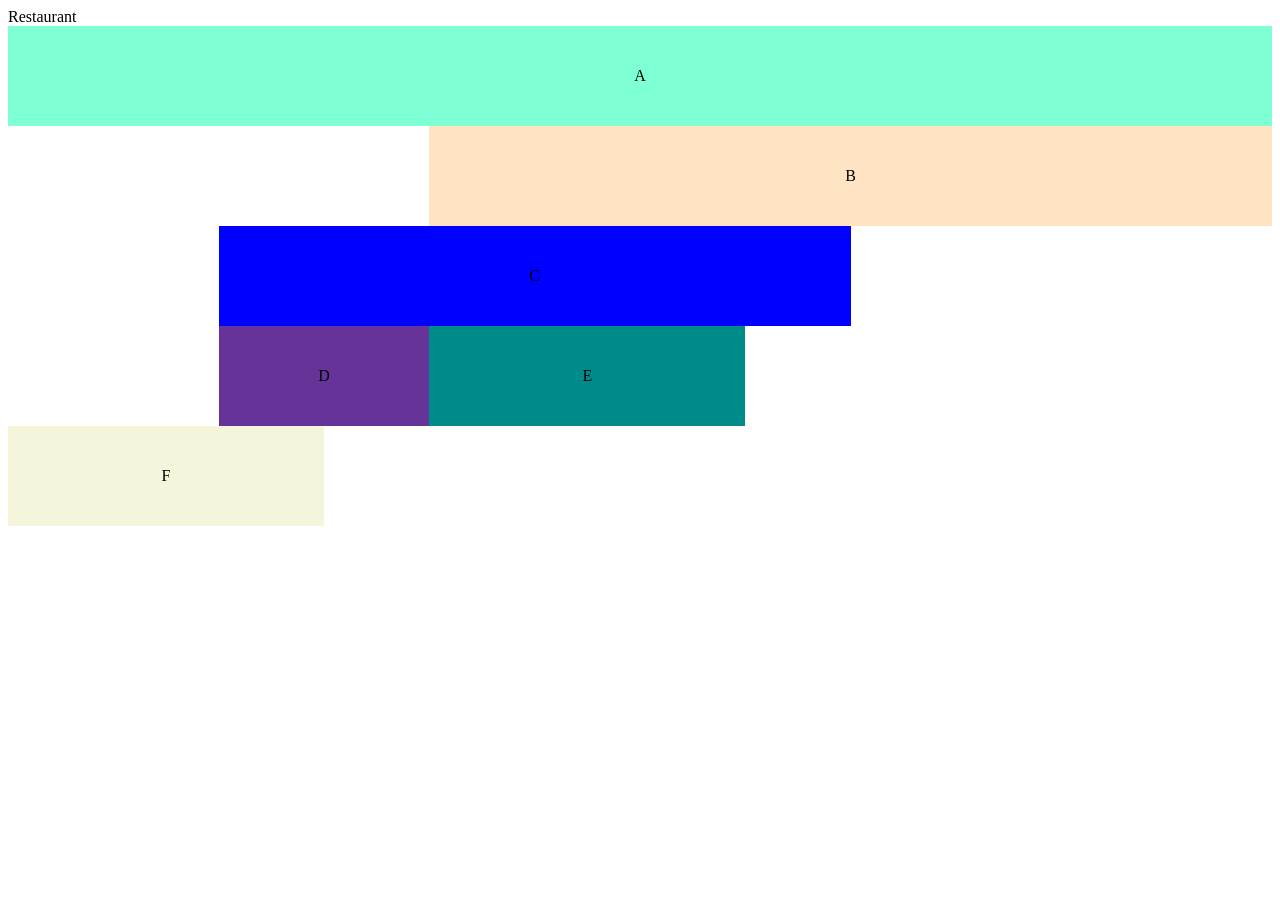
<file: html/12grid.html>
<!DOCTYPE html>

<html>
    <head>
        <title>name</title>
        
        <!-- open graph protocol 
        <meta property="og:title" content="title">
        <meta property="og:type" content="website">
        <meta property="og:image" content="image">
        <meta property="og:url" content="www.website.com">
        <meta property="og:description" content="description">
        <meta property="og:locale" content="en_PK">
        <meta property="og:site_name" content="name">
        
        -->
        

        <link rel="stylesheet" href="../css/12grid.css">
    </head>

    <body>
        <header>Restaurant
        </header>
        <main>
           <div class="container">
            <div class="segment A">A</div>
            <div class="segment B">B</div>
            <div class="segment C">C</div>
            <div class="segment D">D</div>
            <div class="segment E">E</div>
            <div class="segment F">F</div>
           </div>

        </main>

        <footer>

        </footer>
    </body>
</html>
</file>
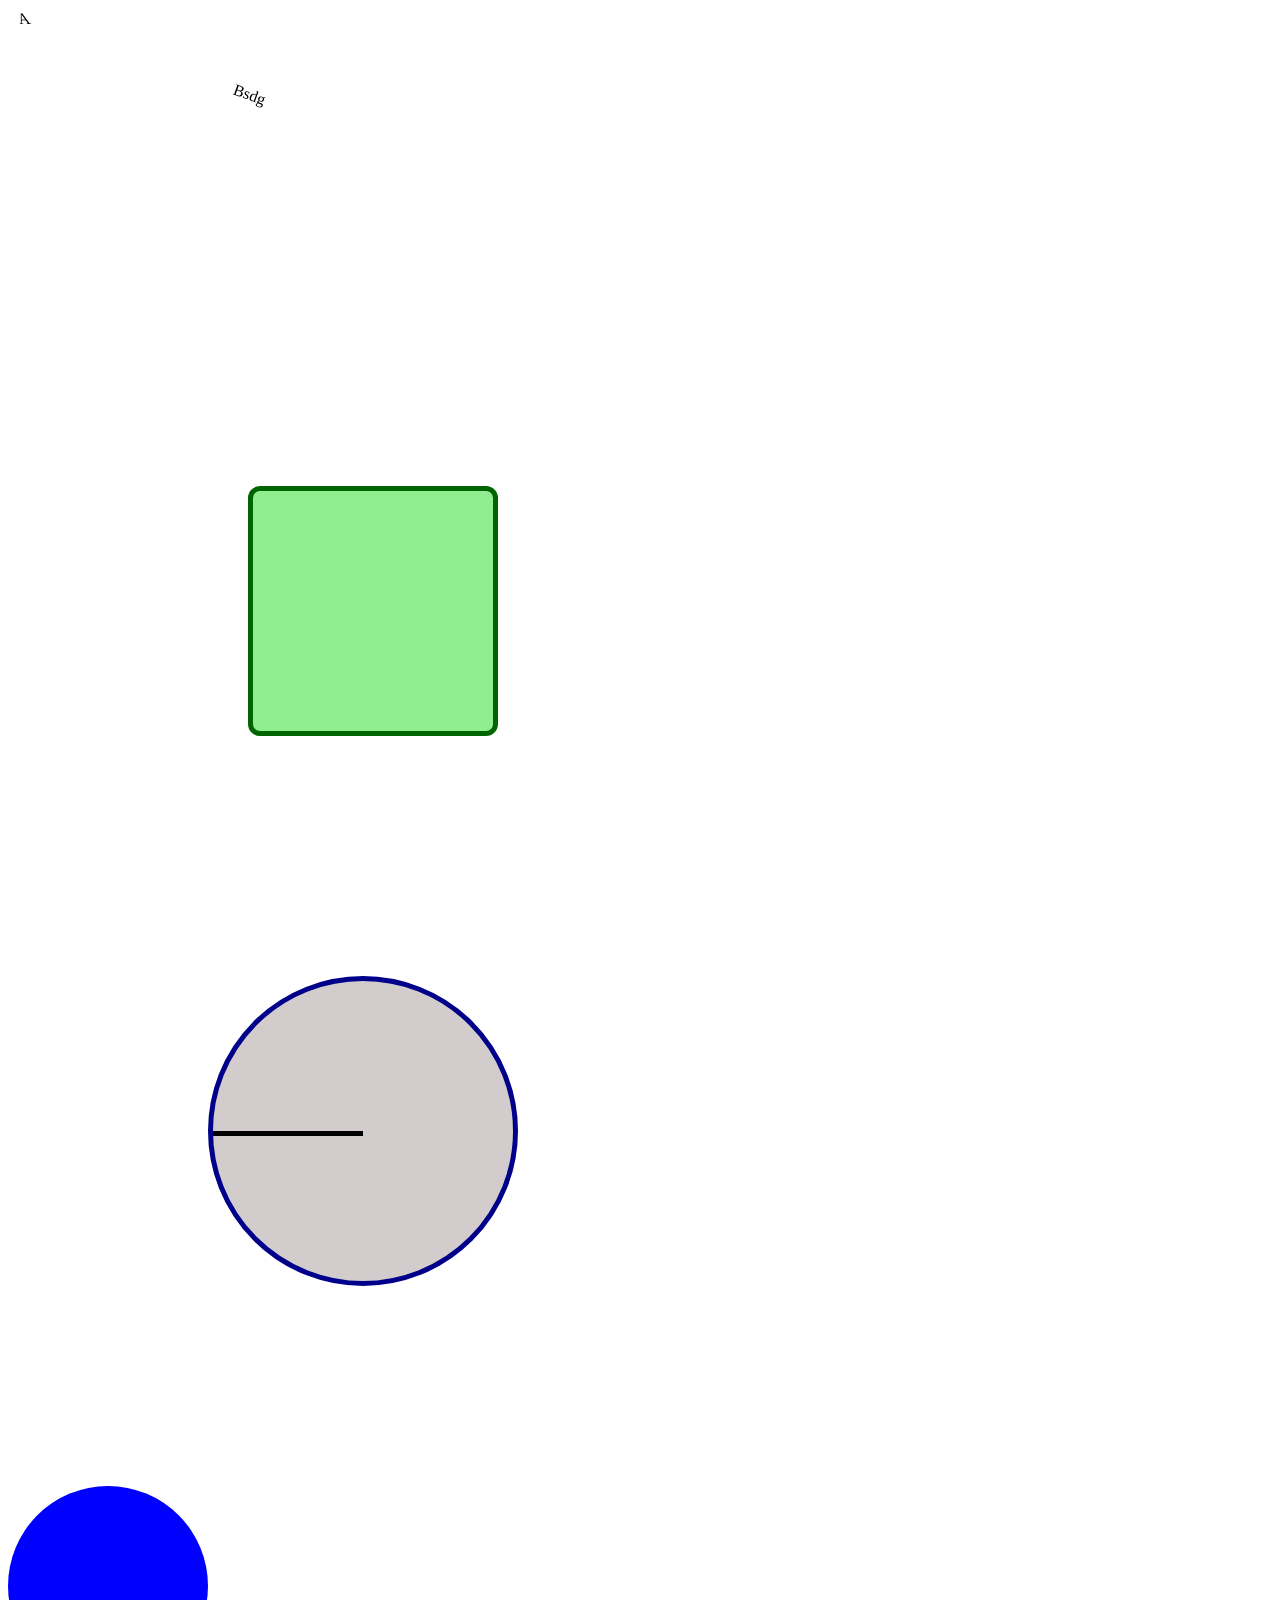
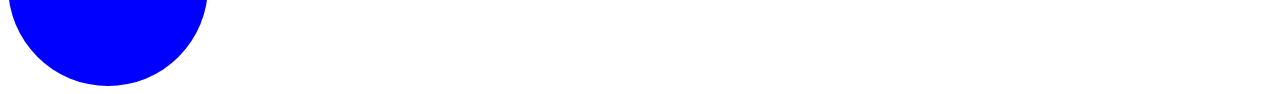
<file: html/animation.html>
<!DOCTYPE html>

<html>
    <head>
        <title>name</title>
        
        <!-- open graph protocol 
        <meta property="og:title" content="title">
        <meta property="og:type" content="website">
        <meta property="og:image" content="image">
        <meta property="og:url" content="www.website.com">
        <meta property="og:description" content="description">
        <meta property="og:locale" content="en_PK">
        <meta property="og:site_name" content="name">
        
        -->
        

        <link rel="stylesheet" href="../css/animation.css">
    </head>
    <body>
        <header>
        </header>
        <main>
            
            
           <div class="a">A</div>
           <div class="c"><p>Bsdg</p></div>
           <div class="box">

           </div>
           
           <div class="clock">
            <div class="hours hand"></div>
            <div class="minutes hand"></div>
           </div>

           <div class="ball">
                
           </div>

         

        </main>

        <footer>

        </footer>
    </body>
</html>
</file>
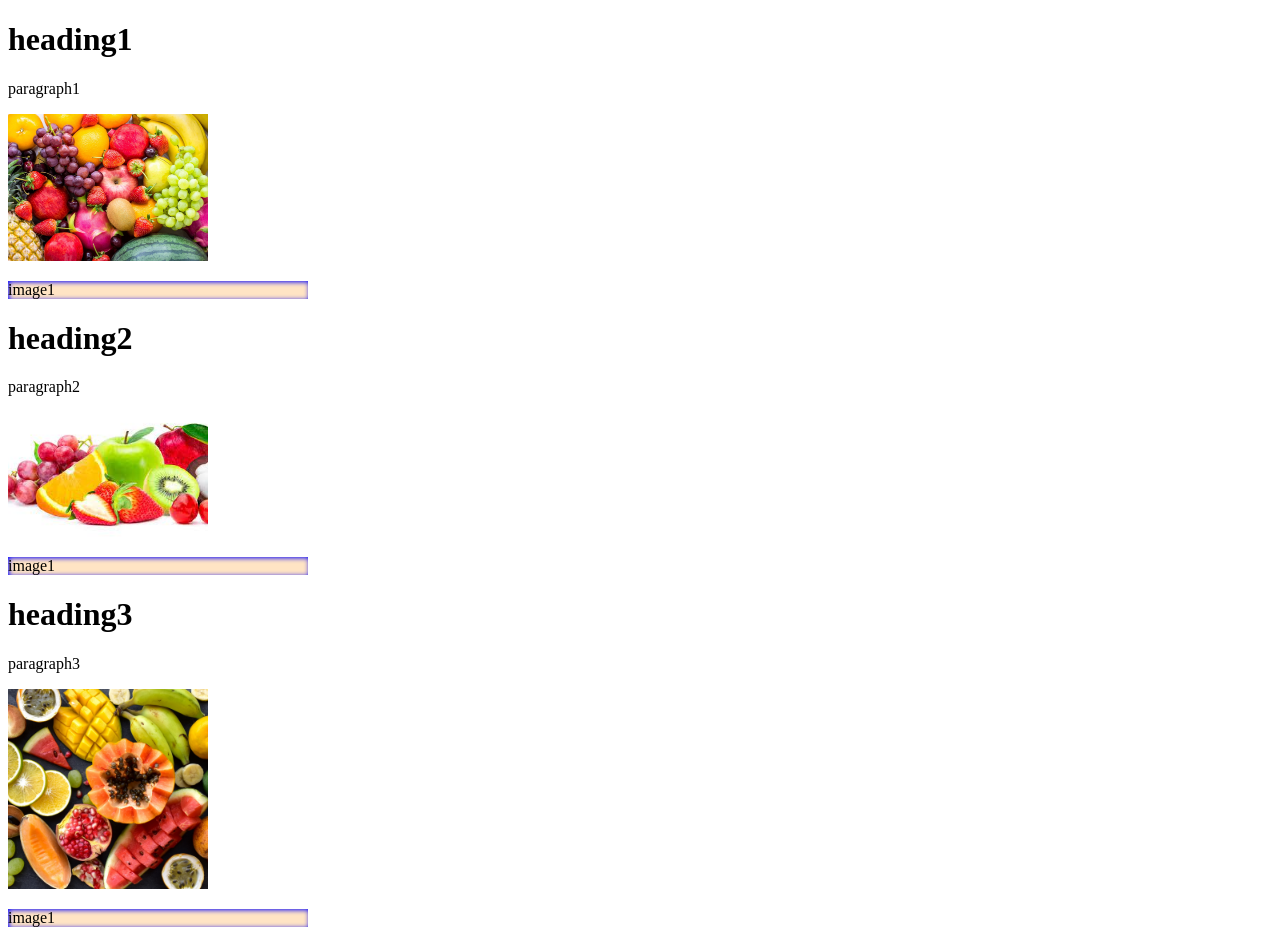
<file: html/combinationselectors.html>
<!DOCTYPE html>

<html>
    <head>
        <title>name</title>
        
        <!-- open graph protocol 
        <meta property="og:title" content="title">
        <meta property="og:type" content="website">
        <meta property="og:image" content="image">
        <meta property="og:url" content="www.website.com">
        <meta property="og:description" content="description">
        <meta property="og:locale" content="en_PK">
        <meta property="og:site_name" content="name">
        
        -->
        

        <link rel="stylesheet" href="../css/combinationalselectors.css">
    </head>

    <body>
        <header>
         
        </header>
        <main>
            <div>
                <h1>heading1</h1>
                <article>
                    <p>paragraph1</p>
                </article>
                <img src="../assets/fruit1.webp" alt="fruit1">
                <p>image1</p> 
              </div>
    
              <div>
                <h1>heading2</h1>
                <article>
                    <p>paragraph2</p>
                </article>
                <img src="../assets/fruit2.webp" alt="fruit1">
                <p>image1</p> 
              </div>
    
              <div>
                <h1>heading3</h1>
                <article>
                    <p>paragraph3</p>
                </article>
                <img src="../assets/fruit3.webp" alt="fruit1">
                <p>image1</p> 
              </div>

        </main>

        <footer>

        </footer>
    </body>
</html>
</file>
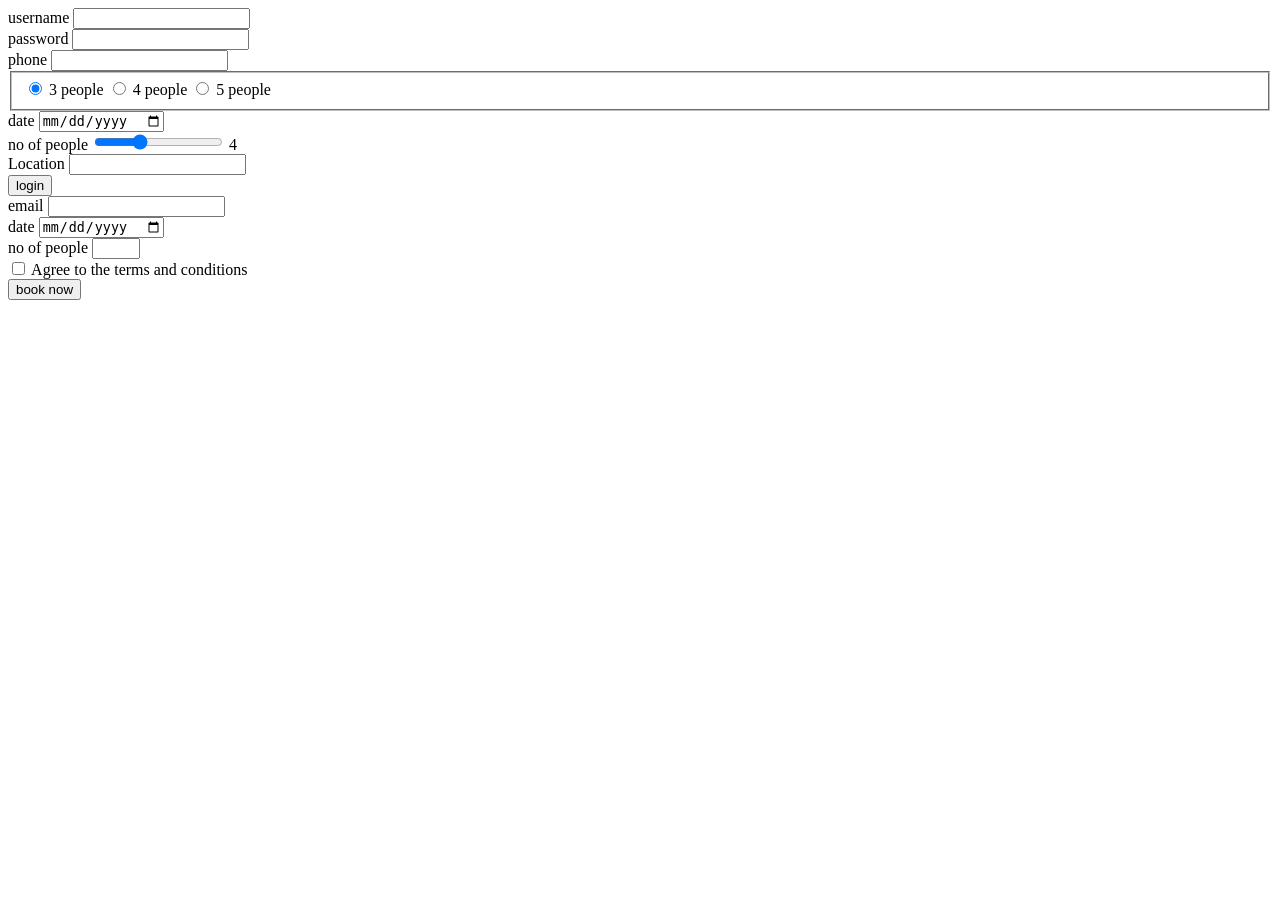
<file: html/form.html>
<!DOCTYPE html>

<html>
    <head>
        <title>name</title>
        
        
        <!-- open graph protocol
        <meta property="og:title" content="title">
        <meta property="og:type" content="website">
        <meta property="og:image" content="image">
        <meta property="og:url" content="www.website.com">
        <meta property="og:description" content="description">
        <meta property="og:locale" content="en_PK">
        <meta property="og:site_name" content="name"> 
        -->
        

        <link rel="stylesheets" href="../css/">
    </head>

    <body>
        <header>

        </header>
        <main>
            <form method="POST">
                <div>
                    <label for="username">username</label>
                    <input type="text" id="username" name="username" required minlength="3" maxlength="8">
                </div>

                <div>
                    <label for="password">password</label>
                    <input type="text" id="password" name="password" required minlength="3" maxlength="8">
                </div>
                
                <div>
                    <label for="phone">phone</label>
                    <input type="tel" id="phone" name="phone" pattern=”^(?:0|\+?44)(?:\d\s?){9,10}$” > 
                </div>

                <div>
                    <fieldset id="table">
                        <label >
                            <input type="radio" name="table" value="3" checked> 3 people
                        </label>
                        
                        <label >
                            <input type="radio" name="table" value="4" > 4 people
                        </label>
                        
                        <label>
                            <input type="radio" name="table" value="5" > 5 people
                        </label>
                        
    
                    </fieldset>
                </div>

                <div>
                    <label for="date">date</label>
                    <input type="date" id="date" name="date">
                </div>

                <div>
                    <label for="no_of_people">no of people</label>
                    <input type="range" min="1" max="10" value="4" oninput="this.nextElementSibling.value = this.value">
                    <output>4</output>
                </div>
                <div>
                    <label for="location">Location</label>
                    <input id="location" name="location" list="locations">
                    <datalist id="locations">
                    <option value="loc1">loc1</option>
                    <option value="loc2">loc2</option>
                    </datalist>
                </div>
                
                <div>
                    <button type="submit" >login</button>
                </div>

            </form>

            <form >
                <div>
                  <label for="email" >email</label>
                  <input type="email" name="email" id="email" required>
                </div>
        
                <div>
                  <label for="date">date</label>
                  <input type="date" name="date" id="date" required>
                </div>
        
                <div>
                  <label for="no_of_people">no of people</label>
                  <input type="number" name="no_of_people" id="no_of_people" min="1" max="10" required>
                </div>
        
                  <div>
                    <label>
                        <input type="checkbox" value="agree" name = "agreement" required> Agree to the terms and conditions
                    </label>
                  </div>
                  <button type="submit">book now</button>
            </form>

        </main>

        <footer>

        </footer>
    </body>
</html>
</file>
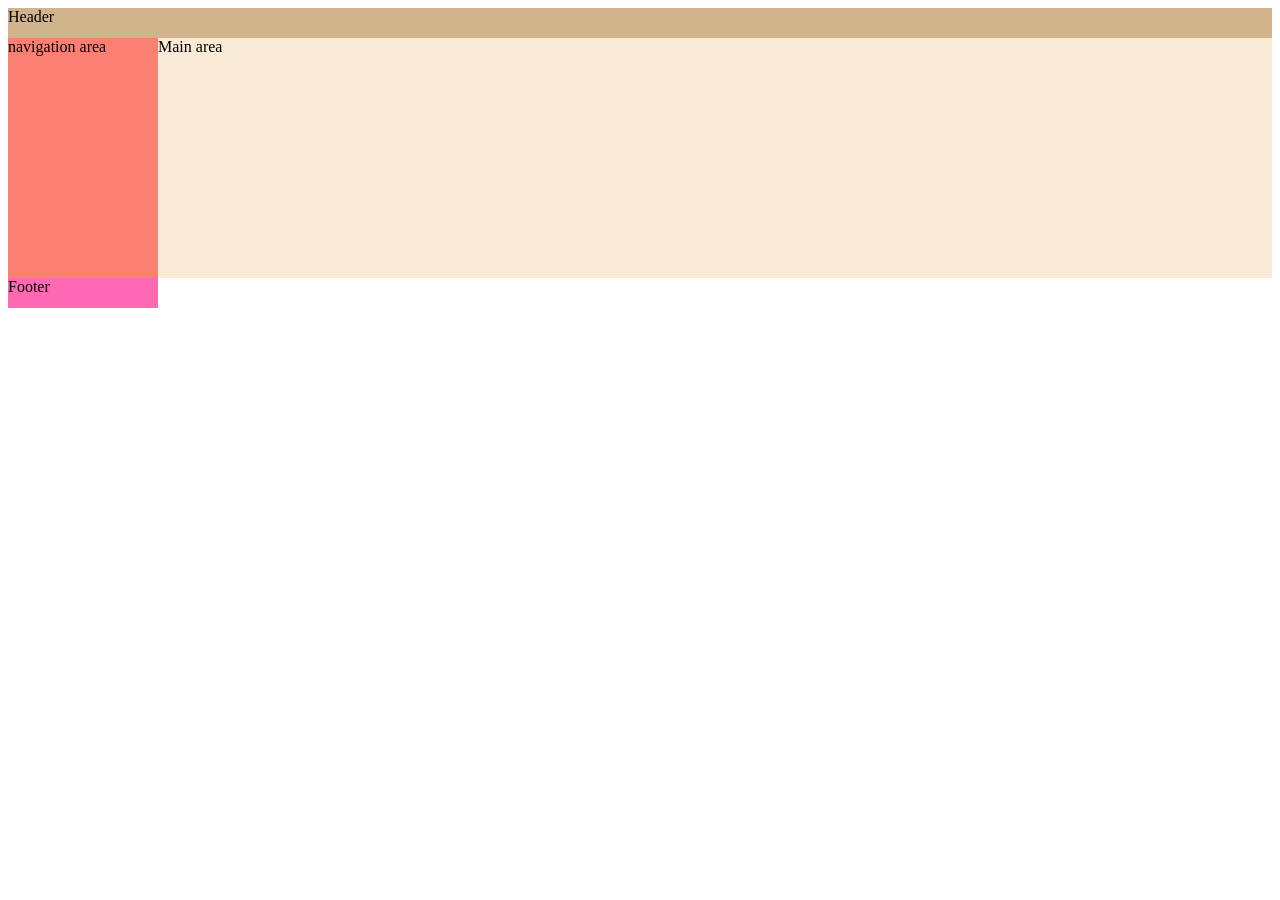
<file: html/grid-template-area.html>
<!DOCTYPE html>

<html>
    <head>
        <title>name</title>
        
        <!-- open graph protocol 
        <meta property="og:title" content="title">
        <meta property="og:type" content="website">
        <meta property="og:image" content="image">
        <meta property="og:url" content="www.website.com">
        <meta property="og:description" content="description">
        <meta property="og:locale" content="en_PK">
        <meta property="og:site_name" content="name">
        
        -->
        

        <link rel="stylesheet" href="../css/grid-template-area.css">
    </head>

    <body>
        <header>Header</header>
        <nav class="nav-bar">navigation area</nav>
        <main>
           Main area
        </main>

        <footer>
            Footer
        </footer>
    </body>
</html>
</file>
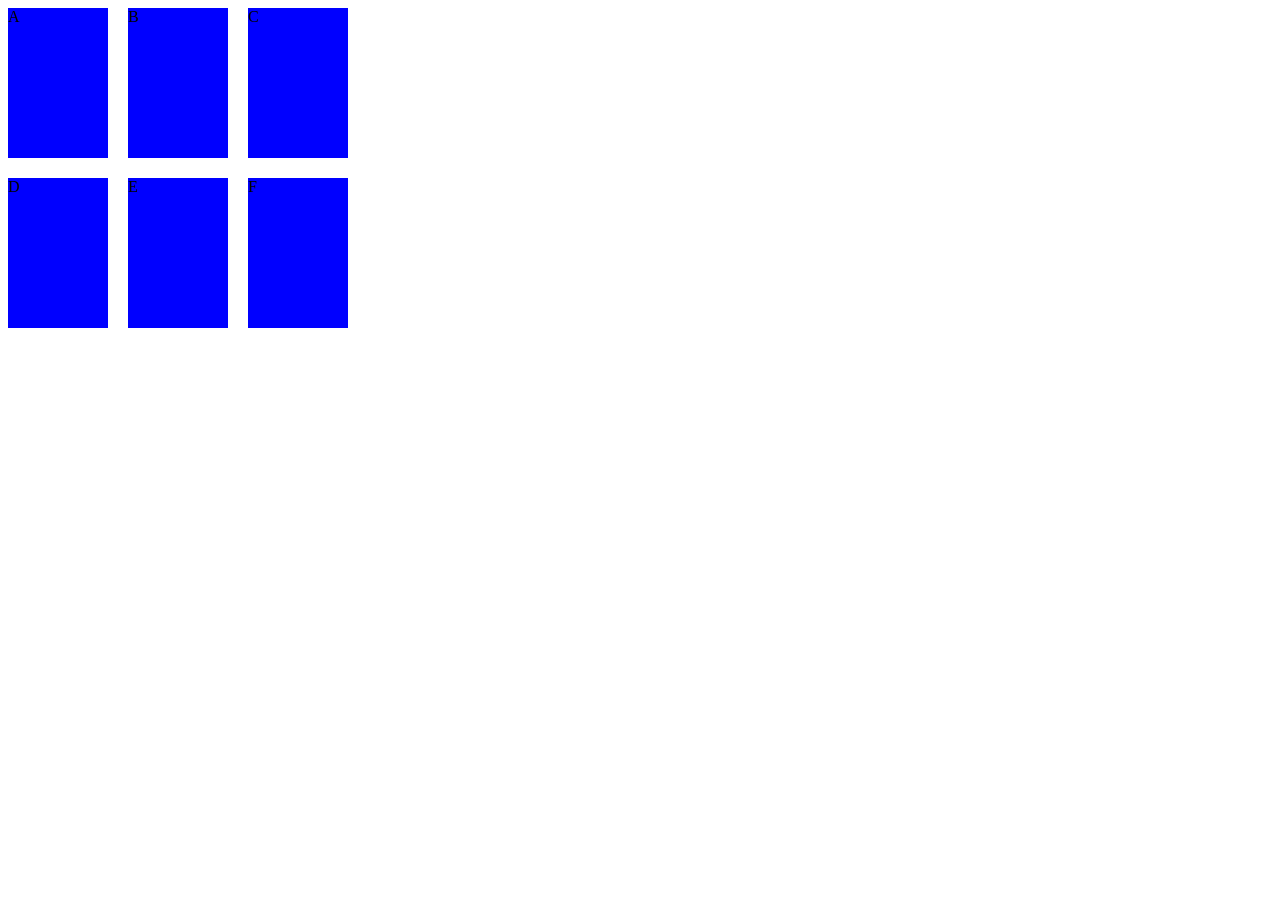
<file: html/grid.html>
<!DOCTYPE html>
<html lang="en">
<head>
    <meta charset="UTF-8">
    <meta name="viewport" content="width=device-width, initial-scale=1.0">
    <title>name</title>
    <link rel="stylesheet" href="../css/grid.css">

</head>
<body>
    <main>
        <div class="container">
            <div class="content A">A</div>
            <div class="content B">B</div>
            <div class="content C">C</div>
            <div class="content D">D</div>
            <div class="content E">E</div>
            <div class="content F">F</div>
    
        </div>
    </main>
    
</body>
</html>
</file>
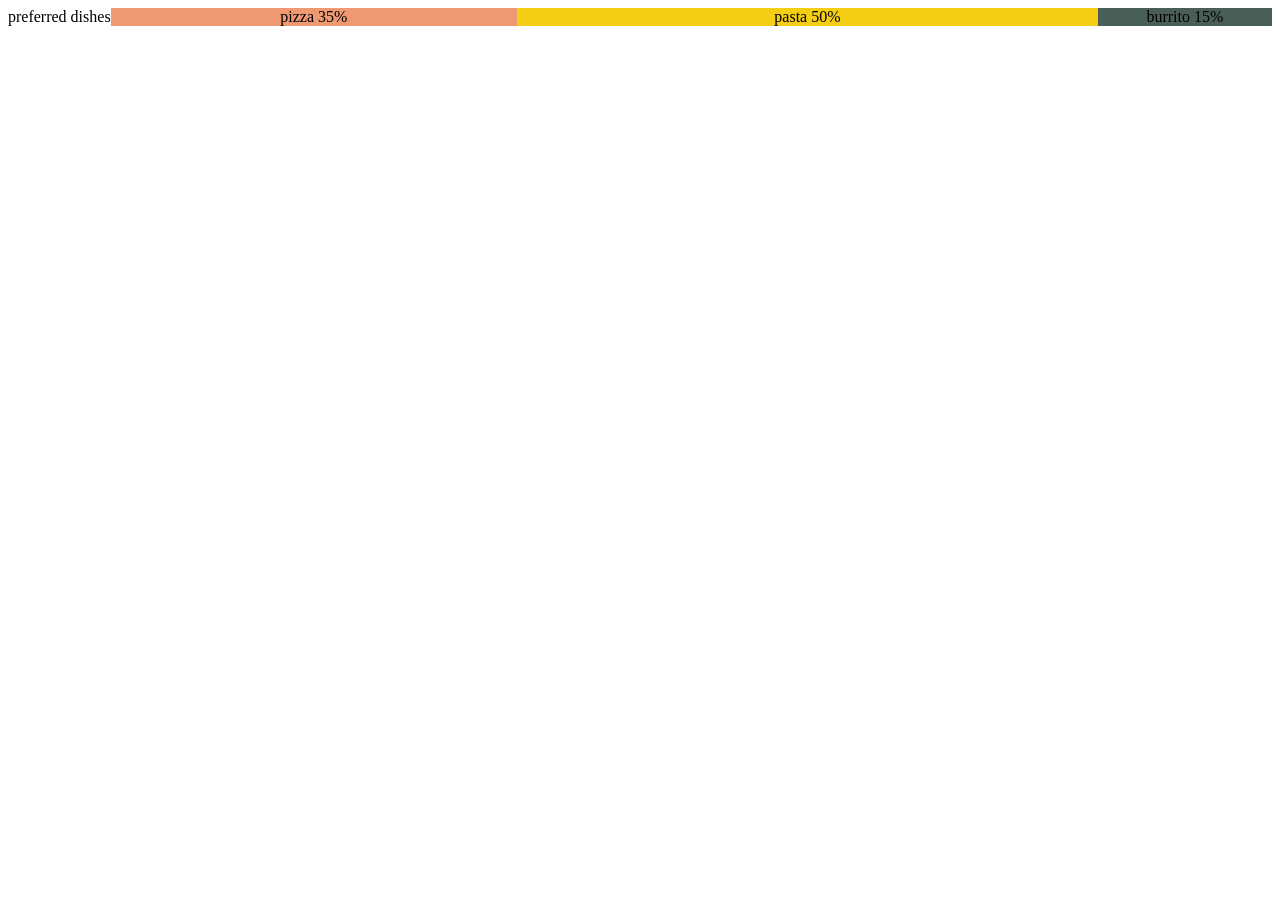
<file: html/horizontalchart.html>
<!DOCTYPE html>

<html>
    <head>
        <title>name</title>
        
        <!-- open graph protocol 
        <meta property="og:title" content="title">
        <meta property="og:type" content="website">
        <meta property="og:image" content="image">
        <meta property="og:url" content="www.website.com">
        <meta property="og:description" content="description">
        <meta property="og:locale" content="en_PK">
        <meta property="og:site_name" content="name">
        
        -->
        

        <link rel="stylesheet" href="../css/horizontalchart.css">
    </head>

    <body>
        <header>

        </header>
        <main>

            <div class="row">
                <div class="label">preferred dishes</div>
                <div class="container">
                        <div class="dish pizza" style="flex-basis: 35%;">pizza 35%</div>
                        <div class="dish pasta" style="flex-basis: 50%;">pasta 50%</div>
                        <div class="dish burrito" style="flex-basis: 15%;">burrito 15%</div>
                </div>
            </div>
           

        </main>

        <footer>

        </footer>
    </body>
</html>
</file>
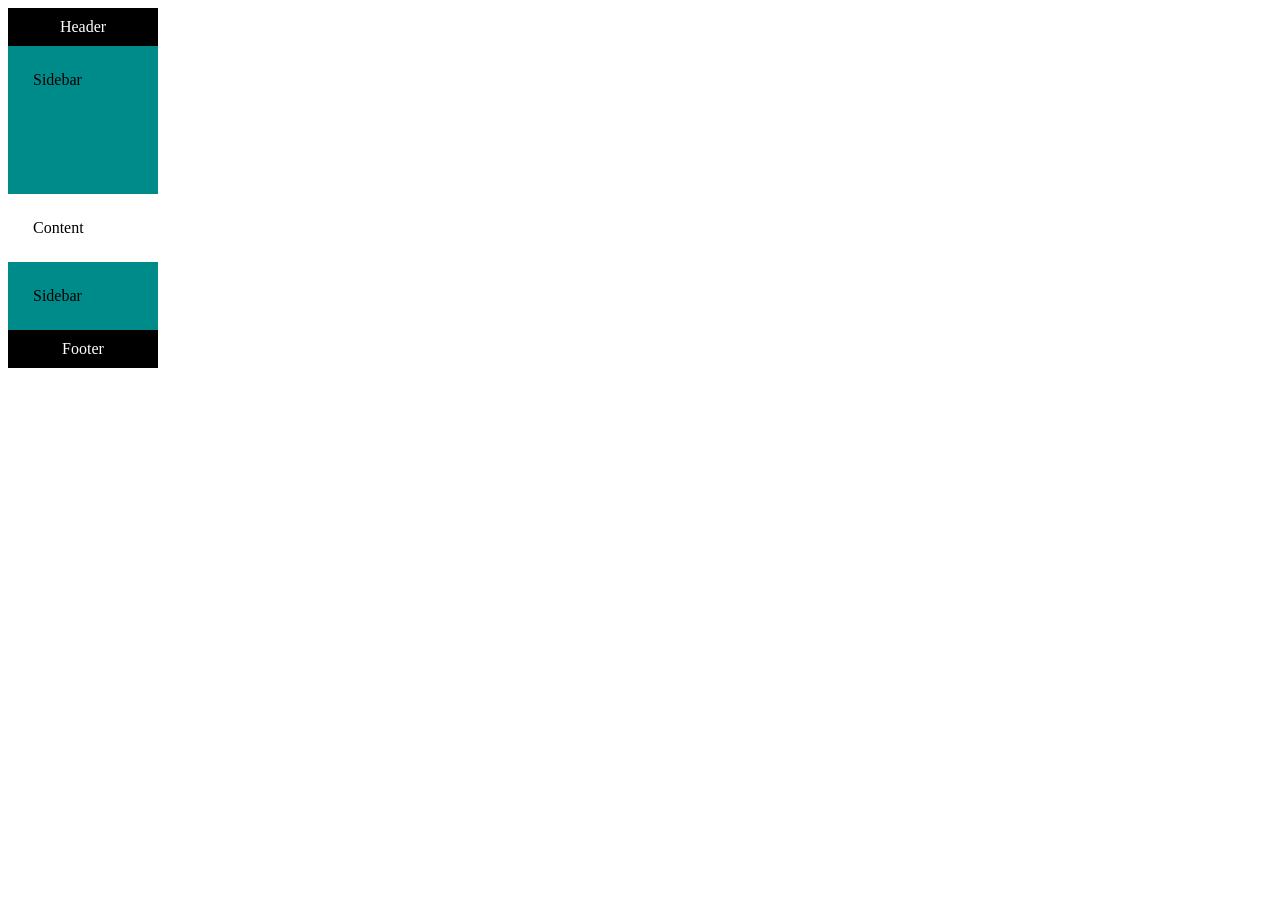
<file: html/lab1.html>
<!DOCTYPE html>

<html>
<head>
  <meta name="viewport" content="width=device-width, initial-scale=1.0">
  <link rel="stylesheet" href="../css/lab1.css">
</head>

<body>
    <div class="container">
        <header class="header"> Header </header>
        <main class="main"> Content </main>
        <div class="sidebar left"> Sidebar </div>
        <div class="sidebar right"> Sidebar </div>
        <footer class="footer"> Footer </footer>
    </div>
</body>

</html>
</file>
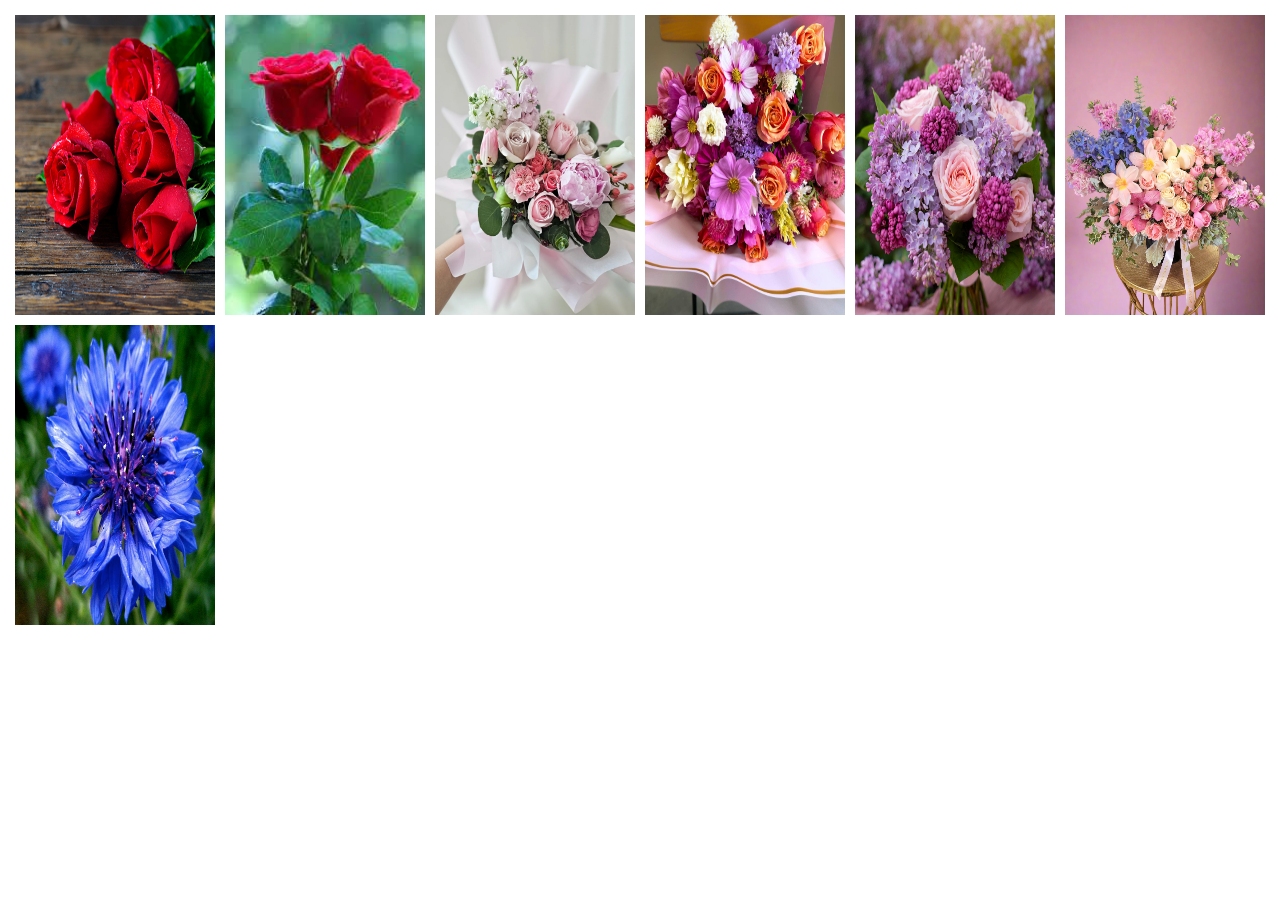
<file: html/responsivebox.html>
<!DOCTYPE html>

<html>
    <head>
        <title>name</title>
        
        <!-- open graph protocol 
        <meta property="og:title" content="title">
        <meta property="og:type" content="website">
        <meta property="og:image" content="image">
        <meta property="og:url" content="www.website.com">
        <meta property="og:description" content="description">
        <meta property="og:locale" content="en_PK">
        <meta property="og:site_name" content="name">
        
        -->

        <link rel="stylesheet" href="../css/responsivebox.css">
    </head>

    <body>
        <header>

        </header>
        <main>

            <div class="container">
                <img src="../assets/rose.jpeg" alt="">
                <img src="../assets/rose2.jpeg" alt="">
                <img src="../assets/rose3.jpeg" alt="">
                <img src="../assets/rose4.jpeg" alt="">
                <img src="../assets/rose5.jpeg" alt="">
                <img src="../assets/rose6.jpeg" alt="">
                <img src="../assets/rose7.jpeg" alt="">
            </div>
           

        </main>

        <footer>

        </footer>
    </body>
</html>
</file>
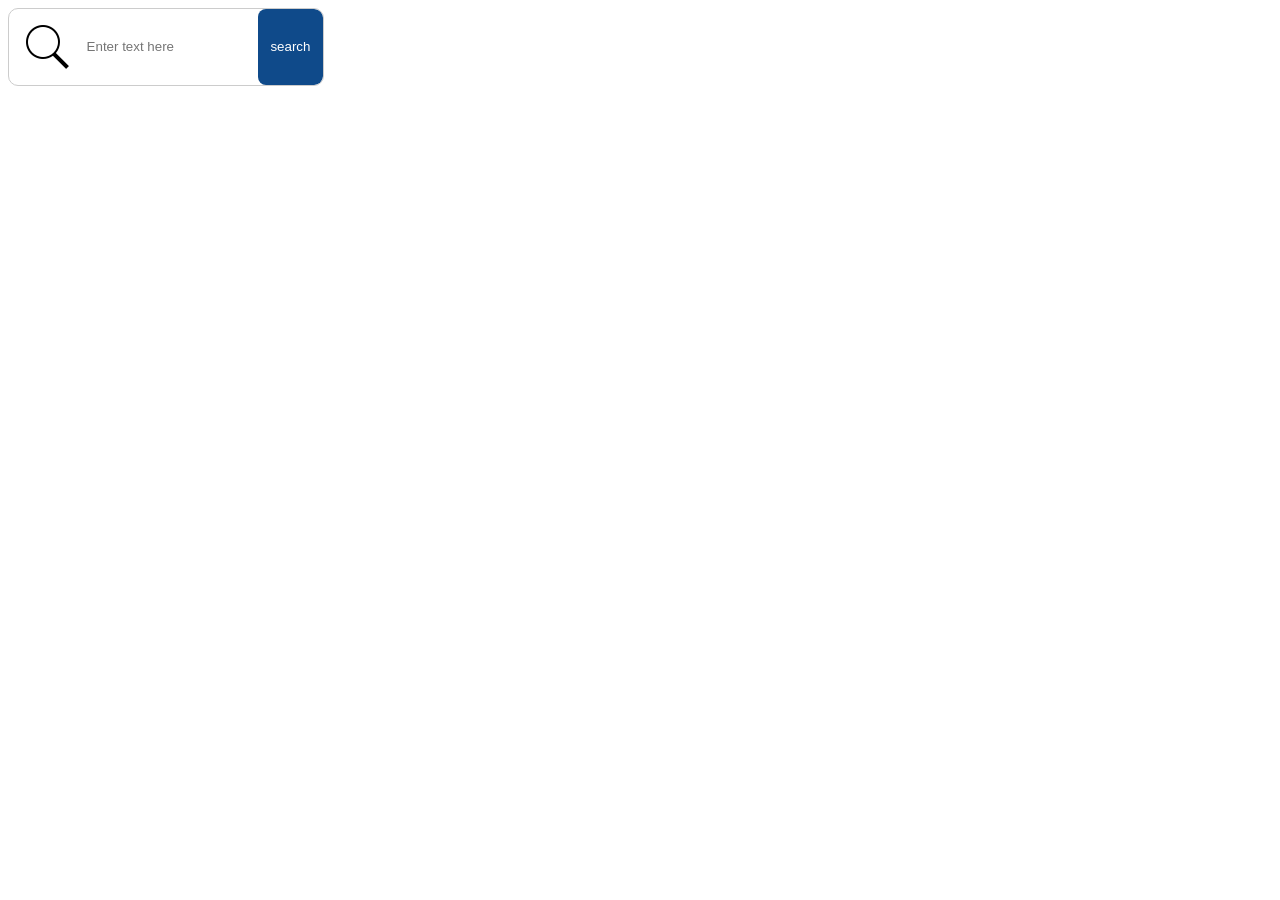
<file: html/searchbox.html>
<!DOCTYPE html>

<html>
    <head>
        <title>name</title>
        
        <!-- open graph protocol 
        <meta property="og:title" content="title">
        <meta property="og:type" content="website">
        <meta property="og:image" content="image">
        <meta property="og:url" content="www.website.com">
        <meta property="og:description" content="description">
        <meta property="og:locale" content="en_PK">
        <meta property="og:site_name" content="name">
        
        -->
        

        <link rel="stylesheet" href="../css/searchbox.css">
    </head>

    <body>
        <header>

        </header>
        <main>
            
            <div class="container">
                <img src="../assets/searchicon.png" alt="search" class="icon">
                <input id="search" type="search" name="search" class="searchbox" placeholder="Enter text here"> 
                <input type="submit" value="search" class="searchbutton">
    
            </div>



        </main>

        <footer>

        </footer>
    </body>
</html>
</file>
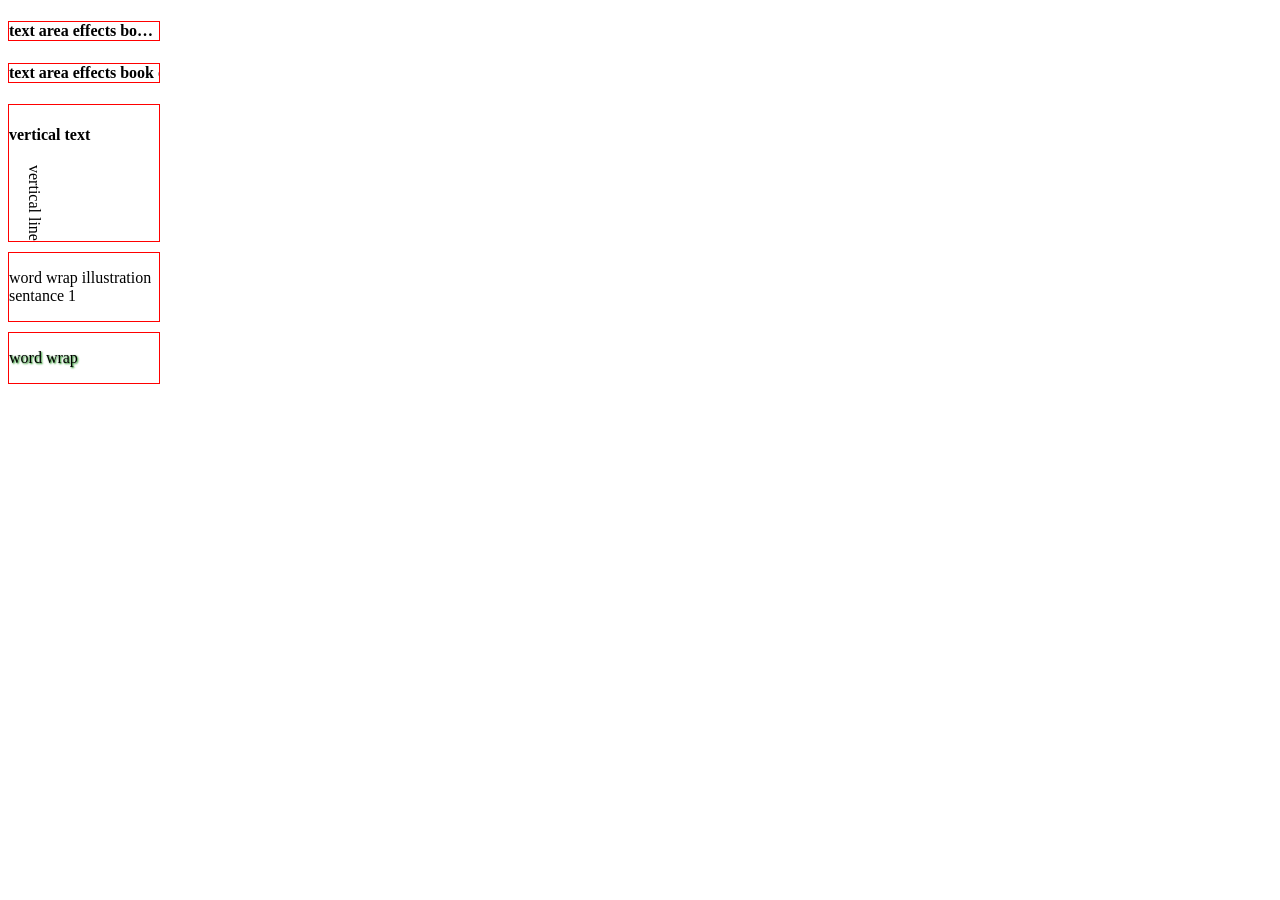
<file: html/texteffect.html>
<!DOCTYPE html>

<html>
    <head>
        <title>name</title>
        
        <!-- open graph protocol 
        <meta property="og:title" content="title">
        <meta property="og:type" content="website">
        <meta property="og:image" content="image">
        <meta property="og:url" content="www.website.com">
        <meta property="og:description" content="description">
        <meta property="og:locale" content="en_PK">
        <meta property="og:site_name" content="name">
        
        -->
        

        <link rel="stylesheet" href="../css/texteffect.css">
    </head>

    <body>
        <header>


        </header>
        <main>

           <h4 class="text1">text area effects  book or other written or printed work
           </h4>

           <h4 class="text2">text area effects  book or other written or printed work</h4>

           <div class="text3">
            <h4>vertical text</h4>
            <p class="vert">vertical line</p>
           </div>

           <div class="text4">
            <p class="wrap">
                word wrap illustration sentance 1
            </p>
           </div>

           <div class="text5">
            <p>word wrap</p>
           </div>
        </main>

        <footer>

        </footer>
    </body>
</html>
</file>
<file: css/12grid.css>
.container {
    display: grid;
    grid-template-columns: repeat(12, 1fr);
}
.container header {
    padding: 2em;
    background-color:#f5f5db;
}

.segment {
    display: grid;
    place-items: center;
    text-align: center;
    grid-template-rows: 100px;
    border: 0px solid;
}

.A {
    background-color: aquamarine;
    grid-column: 1 / span 12;
}

.B {
    background-color: bisque;
    grid-column: 5 / span 8;
}

.C {
    background-color: blue;
    grid-column: 3 / span 6;

}

.D {
    background-color: rebeccapurple;
    grid-column: 3 / 5;
}

.E {
    background-color: darkcyan;
    grid-column: 5 /  8;
}

.F {
    background-color: beige;
    grid-column: 1/ span 3;
}
</file>
<file: css/animation.css>
.a {
    transform: skewX(20deg);
    margin: 10px;
    overflow: visible;
    transition:  5s;
}

.c { 

    margin:200px;
}

p {
    transform: rotate(20deg);
    transition:  5s;
}

.box {
    display: grid;
    width: 240px;
    height: 240px;
    border-radius: 12px;
    border: 5px solid darkgreen;
    background-color: lightgreen;
    margin: 240px;
}

.box:hover {
    transform: rotate(60deg);
    background-color: lightcoral;
    opacity: 50%;
    transition: 2s;
}

.clock {
    display: flex;
    width: 300px;
    height: 300px;
    border: 5px solid darkblue;
    border-radius: 50%;
    background-color: rgb(211, 204, 204);
    margin: 200px;
    position: relative;
  
}

@keyframes cycle {
    from {
        transform: rotate(0deg)
    }

    to {
        transform: rotate(360deg);
    }
    
}
.hand {
    position: absolute;
    width: 50%;
    height: 5px;
    background-color: black;
    top: 50%;
    transform-origin: 100%;
    transform: rotate(90deg);
    
}

.hours {
    transform: rotate(0deg);
    animation: cycle 6s infinite linear;

}

.minutes {
    transform: rotate(0deg);
    animation: cycle 60s infinite linear;
}

@keyframes bounce {
    from {
        transform: translate3d(0, 0, 0);
    }

    to {
        transform: translate3d(600px, 0, 0);
    }
    
}

.ball {
    width: 200px;
    height: 200px;
    border-radius: 50%;
    background-color: blue;
    animation: bounce 3s linear;
    animation-direction: alternate;
    animation-iteration-count: infinite;



}
</file>
<file: css/combinationalselectors.css>
div{
    display: block;
    width: 300px;
    

}

article ~ img {
    width: 200px;
    object-fit:cover;
    background-color: antiquewhite;
}

img + p {
    box-shadow: inset 1px 1px 5px blue;
    background-color: bisque;
}
</file>
<file: css/grid-template-area.css>
body {
    display: grid;
    height: 300px;
    grid-template-areas: "head head" "nav main" "footer footer";
    grid-template-rows: 30px 1fr 30px;
    grid-template-columns: 150px 1fr;
}

header {
        grid-area: head;
        background-color: tan;
    }

.nav-bar {
        grid-area: nav;
        background-color: salmon;
    }

main {
        grid-row: main;
        background-color: antiquewhite;
    }

    footer {
        grid-row: footer;
        background-color: hotpink;
    }
</file>
<file: css/grid.css>
.container {
    display: grid;
    grid-auto-rows: minmax(150px, auto);
    grid-template-columns: repeat(3, 100px);
    gap: 20px;
    grid-auto-flow: dense;
}

.content {
    display: grid;
    background-color: blue;
}
</file>
<file: css/horizontalchart.css>
.row {
    display: flex;
    align-items: stretch;

}

.label {
    flex: 0 1 auto;

}

.container {
    flex: 1;
    display: flex;
    justify-content:flex-start;
}

.dish {
    display: flex;
    justify-content: center;
    align-items: center;
}

.pizza {
    background-color: #EE9972;
}

.pasta {
    background-color: #F4CE14;
}

.burrito {
    background-color: #495E57;
}
</file>
<file: css/lab1.css>
/* Add code for container class below */
.container {
    /* Add rules here */
    display:grid;
    min-height:40vh;
    max-width: 900px;
    grid-template-columns:auto auto 1fr auto auto;
    grid-template-areas: "header" "left" "main" "right" "footer";

}
/* Add media rules for container class below */
@media (min-width: 40px) {
    .container {

      grid-template-columns: 150px 1fr 150px;
      grid-template-rows: auto 1fr auto;
      grid-template-areas: "header header header" 
                     "left main right" 
					 "footer footer footer";
    /* Add rules here */
    }
}

/* Properties for other selectors */
.header {
    grid-area: header;
    padding: 10px;
    background-color:black;
    color: #fff;
    text-align: center;
}
  
.main {
    grid-area: main;
    padding: 25px;
}
  
.left {
    grid-area: left;
    background-color: peachpuff;
  }
  
.right {
    grid-area: right;
  }
  
.footer {
    grid-area: footer;
    padding: 10px;
    background-color:black;
    color: #fff;
    text-align: center;
  }
  
.sidebar {
    padding: 25px;
    background-color:darkcyan;
  }
</file>
<file: css/responsivebox.css>
* {
    margin: 0;
    padding: 0;
    box-sizing: border-box;
}

.container {
    display: flex;
    flex-wrap: wrap;
    justify-content: space-between;
    padding: 10px;
}

.container img {
    border: 0;
    width: 200px;
    height: 300px;
    margin: 5px;
}
</file>
<file: css/searchbox.css>
.container {
    display: inline-flex;
    flex: 1 1 auto;
    border-radius: 10px;
    border: 1px solid #ccc;
    overflow: hidden;

}

.searchbox {
    border: 0;
    flex: 1;
}

.icon {
    padding: 0.8rem; 

}

.searchbutton {
    border: 0;
    padding: 0.8rem;
    background-color: #0f4a8a;
    border-radius: 8px;
    color: white;
}
</file>
<file: css/texteffect.css>
.text1 {
    width: 150px;
    overflow: hidden;
    white-space: nowrap;
    text-overflow: ellipsis;
    border: 1px solid red;
}

.text1:hover {
    overflow: visible;
}

.text2 {
    white-space: nowrap;
    text-overflow: clip;
    width: 150px;
    overflow: hidden;
    border: 1px solid red;
}

.text2:hover {
    overflow: visible;
}

.text3 {
    white-space: nowrap;
    text-overflow: clip;
    width: 150px;
    overflow: hidden;
    border: 1px solid red;
}

.vert {
    writing-mode: vertical-lr;
}

.text4 {
    width: 150px;
    overflow: hidden;
    border: 1px solid red;
    margin-top: 10px;
}

.wrap {
    word-wrap: break-word;
}

.text5 {
    width: 150px;
    overflow: hidden;
    border: 1px solid red;
    margin-top: 10px;
    text-shadow: 1px 1px 2px green;
}
</file>
